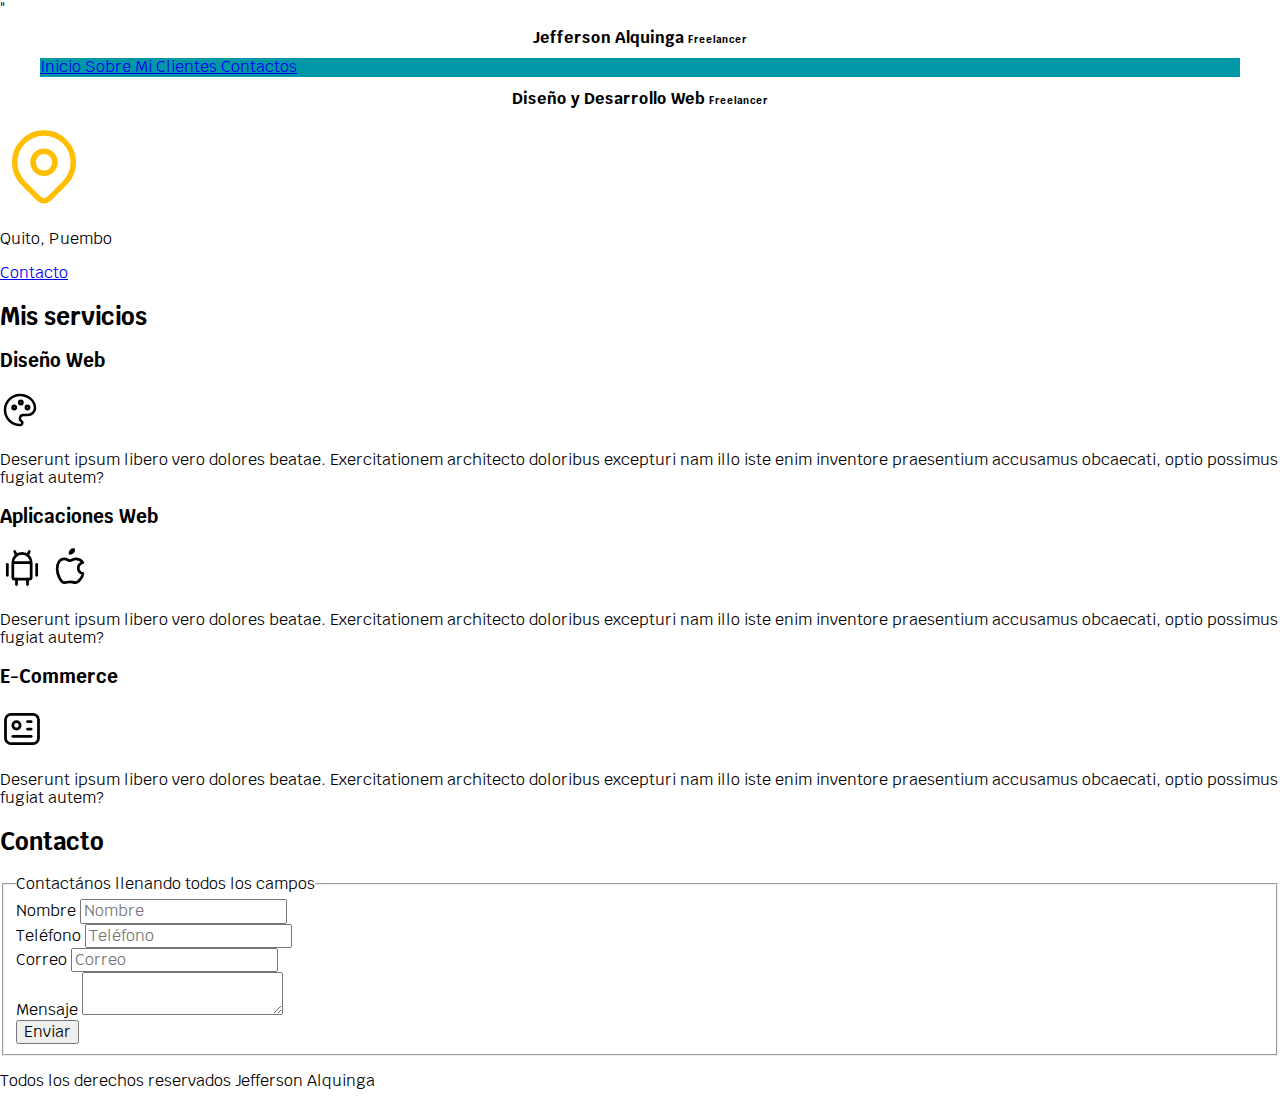
<file: index.html>
<!DOCTYPE html> <!-- me dice la versión de HTML -->
<html lang="en"> <!-- mE dice el Idioma-->
<head> 
    <meta charset="UTF-8">
    <meta name="viewport" content="width=device-width, initial-scale=1.0"> <!-- para el servidor-->
    <title>Diseñador Freelancer</title>  <!-- Nombre del Sitio web-->
    <link rel="stylesheet" href="css/normalize.css">"
    <link href = "<link rel="preconnect" href="https://fonts.googleapis.com">
    <link rel="preconnect" href="https://fonts.gstatic.com" crossorigin>
    <link href="https://fonts.googleapis.com/css2?family=Krub:wght@400;700&display=swap" rel="stylesheet">

     <link rel="preload" href="/css/styles.css" as="style">
    <link href="/css/styles.css" rel = "stylesheet">

    
</head>
<body>
    <Header>

        <h1 class = "titulo"> Jefferson Alquinga <span>Freelancer</span></h1> <!-- Esto es un heading -->
    </Header>

    <div class="nav-bg">    
    <nav class = "navegacion-principal  contenedor">
        <a href="#"> Inicio </a>
        <a href="#"> Sobre Mi </a>
        <a href="#"> Clientes </a>
        <a href="#"> Contactos </a>
       
        
    </nav>
  </div>
   
    <section > <!-- si el primer elemento hijo es un heading -->
    <h2 class="titulo" > Diseño y Desarrollo Web <span>Freelancer</span> </h2>


    <svg xmlns="http://www.w3.org/2000/svg" class="icon icon-tabler icon-tabler-map-pin" width="88" height="88" viewBox="0 0 24 24" stroke-width="1.5" stroke="#ffbf00" fill="none" stroke-linecap="round" stroke-linejoin="round">
        <path stroke="none" d="M0 0h24v24H0z" fill="none"/>
        <path d="M9 11a3 3 0 1 0 6 0a3 3 0 0 0 -6 0" />
        <path d="M17.657 16.657l-4.243 4.243a2 2 0 0 1 -2.827 0l-4.244 -4.243a8 8 0 1 1 11.314 0z" />
      </svg>

    <p> Quito, Puembo</p>
    <a href="#" > Contacto </a>
      </section>

    <main> 
    <h2> Mis servicios</h2>


    <section> 
    <h3>Diseño Web</h3>
    <svg xmlns="http://www.w3.org/2000/svg" class="icon icon-tabler icon-tabler-palette" width="40" height="40" viewBox="0 0 24 24" stroke-width="1.5" stroke="#000000" fill="none" stroke-linecap="round" stroke-linejoin="round">
        <path stroke="none" d="M0 0h24v24H0z" fill="none"/>
        <path d="M12 21a9 9 0 0 1 0 -18c4.97 0 9 3.582 9 8c0 1.06 -.474 2.078 -1.318 2.828c-.844 .75 -1.989 1.172 -3.182 1.172h-2.5a2 2 0 0 0 -1 3.75a1.3 1.3 0 0 1 -1 2.25" />
        <path d="M8.5 10.5m-1 0a1 1 0 1 0 2 0a1 1 0 1 0 -2 0" />
        <path d="M12.5 7.5m-1 0a1 1 0 1 0 2 0a1 1 0 1 0 -2 0" />
        <path d="M16.5 10.5m-1 0a1 1 0 1 0 2 0a1 1 0 1 0 -2 0" />
      </svg>
    <p> Deserunt ipsum libero vero dolores beatae. Exercitationem architecto 
        doloribus excepturi nam illo iste enim inventore praesentium accusamus 
        obcaecati, optio possimus fugiat autem?</p>
    </section>



    <section>
    <h3>Aplicaciones Web</h3>
    <svg xmlns="http://www.w3.org/2000/svg" class="icon icon-tabler icon-tabler-brand-android" width="44" height="44" viewBox="0 0 24 24" stroke-width="1.5" stroke="#000000" fill="none" stroke-linecap="round" stroke-linejoin="round">
        <path stroke="none" d="M0 0h24v24H0z" fill="none"/>
        <path d="M4 10l0 6" />
        <path d="M20 10l0 6" />
        <path d="M7 9h10v8a1 1 0 0 1 -1 1h-8a1 1 0 0 1 -1 -1v-8a5 5 0 0 1 10 0" />
        <path d="M8 3l1 2" />
        <path d="M16 3l-1 2" />
        <path d="M9 18l0 3" />
        <path d="M15 18l0 3" />
      </svg>
      <svg xmlns="http://www.w3.org/2000/svg" class="icon icon-tabler icon-tabler-brand-apple" width="44" height="44" viewBox="0 0 24 24" stroke-width="1.5" stroke="#000000" fill="none" stroke-linecap="round" stroke-linejoin="round">
        <path stroke="none" d="M0 0h24v24H0z" fill="none"/>
        <path d="M9 7c-3 0 -4 3 -4 5.5c0 3 2 7.5 4 7.5c1.088 -.046 1.679 -.5 3 -.5c1.312 0 1.5 .5 3 .5s4 -3 4 -5c-.028 -.01 -2.472 -.403 -2.5 -3c-.019 -2.17 2.416 -2.954 2.5 -3c-1.023 -1.492 -2.951 -1.963 -3.5 -2c-1.433 -.111 -2.83 1 -3.5 1c-.68 0 -1.9 -1 -3 -1z" />
        <path d="M12 4a2 2 0 0 0 2 -2a2 2 0 0 0 -2 2" />
      </svg>
     <p> Deserunt ipsum libero vero dolores beatae. Exercitationem architecto 
        doloribus excepturi nam illo iste enim inventore praesentium accusamus 
        obcaecati, optio possimus fugiat autem?</p>
    </section>

    <section>
    <h3>E-Commerce</h3>
    <svg xmlns="http://www.w3.org/2000/svg" class="icon icon-tabler icon-tabler-id" width="44" height="44" viewBox="0 0 24 24" stroke-width="1.5" stroke="#000000" fill="none" stroke-linecap="round" stroke-linejoin="round">
        <path stroke="none" d="M0 0h24v24H0z" fill="none"/>
        <path d="M3 4m0 3a3 3 0 0 1 3 -3h12a3 3 0 0 1 3 3v10a3 3 0 0 1 -3 3h-12a3 3 0 0 1 -3 -3z" />
        <path d="M9 10m-2 0a2 2 0 1 0 4 0a2 2 0 1 0 -4 0" />
        <path d="M15 8l2 0" />
        <path d="M15 12l2 0" />
        <path d="M7 16l10 0" />
      </svg>
     <p> Deserunt ipsum libero vero dolores beatae. Exercitationem architecto 
         doloribus excepturi nam illo iste enim inventore praesentium accusamus 
         obcaecati, optio possimus fugiat autem?</p>
    </section>
    </main>

    <section>
    <h2>Contacto</h2>
    <form> 
      <fieldset>
        <legend>Contactános llenando todos los campos</legend>
        
        <div>
        <label>Nombre</label>
        <input type="text" name="nombre" placeholder="Nombre"> 
        </div>

        <div>
        <label>Teléfono</label>
        <input type="tel"  placeholder="Teléfono">
        </div> 

        <div>
        <label>Correo</label>
        <input type="email"  placeholder="Correo">
        </div>


        <div>
        <label>Mensaje</label>
        <textarea></textarea>
        </div>
        <input type="submit" value="Enviar">



      </fieldset>
    </form>
    </section>

    <footer>
        <p> Todos los derechos reservados Jefferson Alquinga</p>
    </footer>
   
   




</body>


</html>
</file>
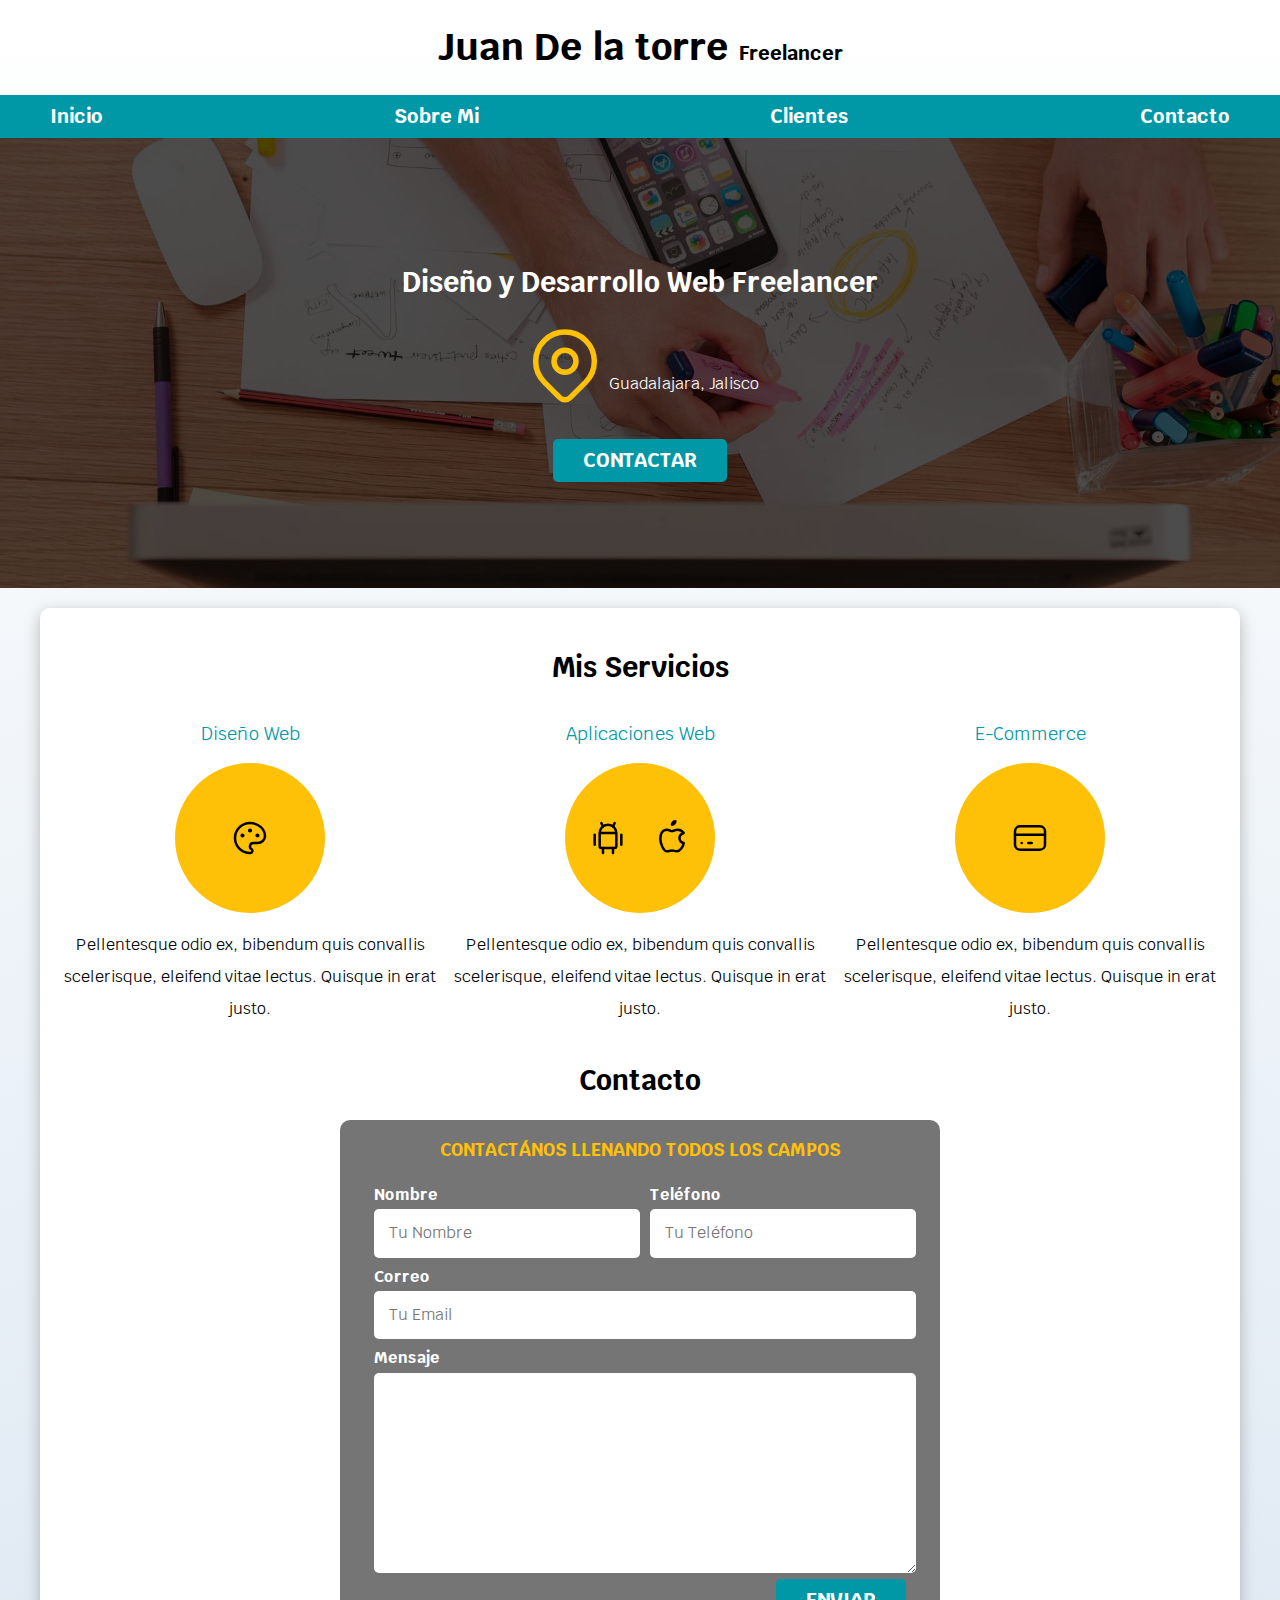
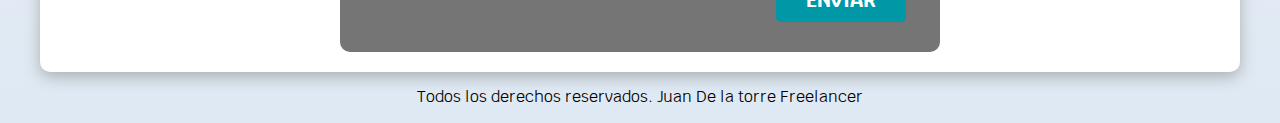
<file: Recursos/freelancer_fin/index.html>
<!DOCTYPE html>
<html lang="en">
<head>
    <meta charset="UTF-8">
    <meta name="viewport" content="width=device-width, initial-scale=1.0">
    <title>Diseñador Freelancer</title>
    <link rel="preload" href="css/normalize.css" as="style">
    <link rel="stylesheet" href="css/normalize.css">
    <link href="https://fonts.googleapis.com/css2?family=Krub:wght@400;700&display=swap" rel="stylesheet">
    <link rel="preload" href="css/styles.css" as="style">
    <link href="css/styles.css" rel="stylesheet">
</head>
<body>
    <header>
        <h1 class="titulo">Juan De la torre <span>Freelancer</span></h1>
    </header>

    <div class="nav-bg">
        <nav class="navegacion-principal contenedor">
            <a href="#">Inicio</a>
            <a href="#">Sobre Mi</a>
            <a href="#">Clientes</a>
            <a href="#">Contacto</a>
        </nav>
    </div>
    
    <section class="hero">
        <div class="contenido-hero">
            <h2>Diseño y Desarrollo Web <span> Freelancer</span></h2> 
            <div class="ubicacion">
                <svg xmlns="http://www.w3.org/2000/svg" class="icon icon-tabler icon-tabler-map-pin" width="88" height="88" viewBox="0 0 24 24" stroke-width="1.5" stroke="#FFC107" fill="none" stroke-linecap="round" stroke-linejoin="round">
                    <path stroke="none" d="M0 0h24v24H0z"/>
                    <circle cx="12" cy="11" r="3" />
                    <path d="M17.657 16.657L13.414 20.9a1.998 1.998 0 0 1 -2.827 0l-4.244-4.243a8 8 0 1 1 11.314 0z" />
                </svg>
                <p>Guadalajara, Jalisco</p>
            </div>
            <a class="boton" href="#">Contactar</a>
        </div> <!-- .contenido-hero --> 
    </section>
    
    <main class="contenedor sombra">
        <h2>Mis Servicios</h2>

        <div class="servicios">
            <section class="servicio">
                <h3>Diseño Web</h3>
                <div class="iconos">
                    <svg xmlns="http://www.w3.org/2000/svg" class="icon icon-tabler icon-tabler-palette" width="40" height="40" viewBox="0 0 24 24" stroke-width="1.5" stroke="#000000" fill="none" stroke-linecap="round" stroke-linejoin="round">
                        <path stroke="none" d="M0 0h24v24H0z"/>
                        <path d="M12 21a9 9 0 1 1 0 -18a9 8 0 0 1 9 8a4.5 4 0 0 1 -4.5 4h-2.5a2 2 0 0 0 -1 3.75a1.3 1.3 0 0 1 -1 2.25" />
                        <circle cx="7.5" cy="10.5" r=".5" fill="currentColor" />
                        <circle cx="12" cy="7.5" r=".5" fill="currentColor" />
                        <circle cx="16.5" cy="10.5" r=".5" fill="currentColor" />
                    </svg>
                </div>
                <p> Pellentesque odio ex, bibendum quis convallis scelerisque, eleifend vitae lectus. Quisque in erat justo. </p>
            </section>
        
            <section class="servicio">
                <h3>Aplicaciones Web</h3>
                <div class="iconos">
                    <svg xmlns="http://www.w3.org/2000/svg" class="icon icon-tabler icon-tabler-brand-android" width="40" height="40" viewBox="0 0 24 24" stroke-width="1.5" stroke="#000000" fill="none" stroke-linecap="round" stroke-linejoin="round">
                        <path stroke="none" d="M0 0h24v24H0z"/>
                        <line x1="4" y1="10" x2="4" y2="16" />
                        <line x1="20" y1="10" x2="20" y2="16" />
                        <path d="M7 9h10v8a1 1 0 0 1 -1 1h-8a1 1 0 0 1 -1 -1v-8a5 5 0 0 1 10 0" />
                        <line x1="8" y1="3" x2="9" y2="5" />
                        <line x1="16" y1="3" x2="15" y2="5" />
                        <line x1="9" y1="18" x2="9" y2="21" />
                        <line x1="15" y1="18" x2="15" y2="21" />
                    </svg>

                    <svg xmlns="http://www.w3.org/2000/svg" class="icon icon-tabler icon-tabler-brand-apple" width="40" height="40" viewBox="0 0 24 24" stroke-width="1.5" stroke="#000000" fill="none" stroke-linecap="round" stroke-linejoin="round">
                        <path stroke="none" d="M0 0h24v24H0z"/>
                        <path d="M9 7c-3 0-4 3-4 5.5 0 3 2 7.5 4 7.5 1.088-.046 1.679-.5 3-.5 1.312 0 1.5.5 3 .5s4-3 4-5c-.028-.01-2.472-.403-2.5-3-.019-2.17 2.416-2.954 2.5-3-1.023-1.492-2.951-1.963-3.5-2-1.433-.111-2.83 1-3.5 1-.68 0-1.9-1-3-1z" />
                        <path d="M12 4a2 2 0 0 0 2 -2a2 2 0 0 0 -2 2" />
                    </svg>
                </div>
                <p> Pellentesque odio ex, bibendum quis convallis scelerisque, eleifend vitae lectus. Quisque in erat justo. </p>
            </section>

            <section class="servicio">
                <h3>E-Commerce</h3>
                <div class="iconos">
                    <svg xmlns="http://www.w3.org/2000/svg" class="icon icon-tabler icon-tabler-credit-card" width="40" height="40" viewBox="0 0 24 24" stroke-width="1.5" stroke="#000000" fill="none" stroke-linecap="round" stroke-linejoin="round">
                        <path stroke="none" d="M0 0h24v24H0z"/>
                        <rect x="3" y="5" width="18" height="14" rx="3" />
                        <line x1="3" y1="10" x2="21" y2="10" />
                        <line x1="7" y1="15" x2="7.01" y2="15" />
                        <line x1="11" y1="15" x2="13" y2="15" />
                    </svg>
                </div>
                <p> Pellentesque odio ex, bibendum quis convallis scelerisque, eleifend vitae lectus. Quisque in erat justo. </p>
            </section>
        </div> <!--.servicios-->
    
        <section>
            <h2>Contacto</h2>

            <form class="formulario">
                <fieldset>
                    <legend>Contactános llenando todos los campos</legend>

                    <div class="contenedor-campos">
                        <div class="campo">
                            <label>Nombre</label>
                            <input class="input-text" type="text" placeholder="Tu Nombre">
                        </div>

                        <div class="campo">
                            <label>Teléfono</label>
                            <input class="input-text" type="tel" placeholder="Tu Teléfono">
                        </div>

                        <div class="campo">
                            <label>Correo</label>
                            <input class="input-text" type="email" placeholder="Tu Email">
                        </div>
                
                        <div class="campo">
                            <label>Mensaje</label>
                            <textarea class="input-text"></textarea>
                        </div>
                    </div> <!-- .contenedor-campos -->

                    <div class="alinear-derecha flex">
                        <input class="boton w-sm-100" type="submit" value="Enviar">
                    </div>
                </fieldset>
            </form>
        </section>

    </main>
    
    <footer class="footer">
        <p>Todos los derechos reservados. Juan De la torre Freelancer</p>
    </footer>



</body>
</html>
</file>
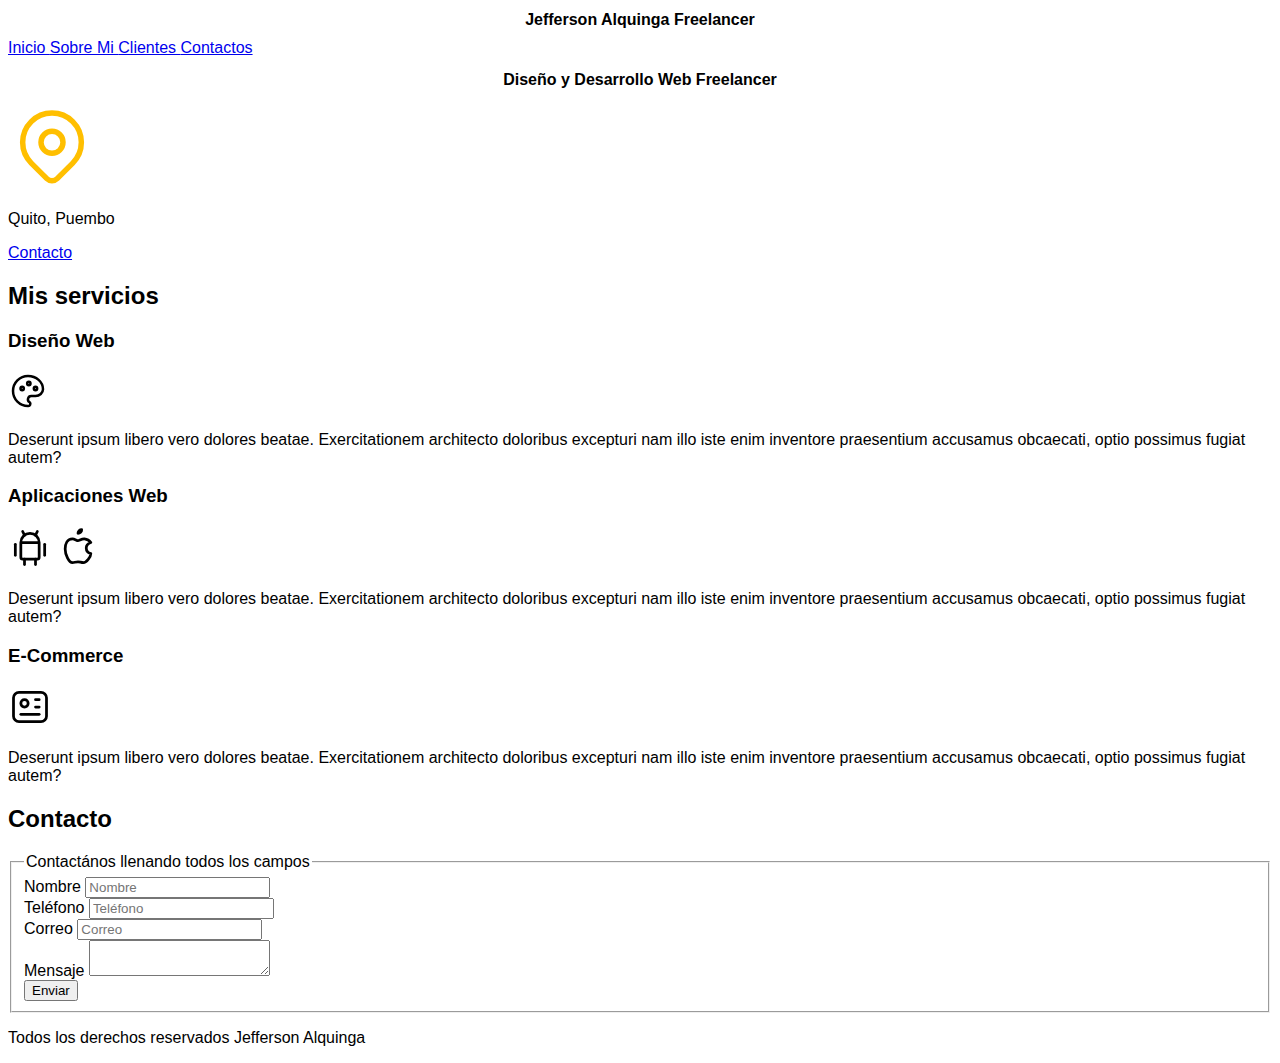
<file: nosotros.html>
<!DOCTYPE html> <!-- me dice la versión de HTML -->
<html lang="en"> <!-- mE dice el Idioma-->
<head> 
    <meta charset="UTF-8">
    <meta name="viewport" content="width=device-width, initial-scale=1.0"> <!-- para el servidor-->
    <title>Diseñador Freelancer</title>  <!-- Nombre del Sitio web-->
    <link rel = "stylesheet" href="/css/styles.css">
     <!-- <link rel="preload" href="/css/styles.css" as="style"> -->
    
    
</head>
<body>
    <Header>

        <h1 class = "titulo" > Jefferson Alquinga Freelancer</h1> <!-- Esto es un heading -->
    </Header>


    <nav>
        <a href="#"> Inicio </a>
        <a href="#"> Sobre Mi </a>
        <a href="#"> Clientes </a>
        <a href="#"> Contactos </a>
       
        
    </nav>

   
    <section > <!-- si el primer elemento hijo es un heading -->
    <h2 class = "titulo"> Diseño y Desarrollo Web Freelancer</h2>


    <svg xmlns="http://www.w3.org/2000/svg" class="icon icon-tabler icon-tabler-map-pin" width="88" height="88" viewBox="0 0 24 24" stroke-width="1.5" stroke="#ffbf00" fill="none" stroke-linecap="round" stroke-linejoin="round">
        <path stroke="none" d="M0 0h24v24H0z" fill="none"/>
        <path d="M9 11a3 3 0 1 0 6 0a3 3 0 0 0 -6 0" />
        <path d="M17.657 16.657l-4.243 4.243a2 2 0 0 1 -2.827 0l-4.244 -4.243a8 8 0 1 1 11.314 0z" />
      </svg>

    <p> Quito, Puembo</p>
    <a href="#" > Contacto </a>
      </section>

    <main> 
    <h2> Mis servicios</h2>


    <section> 
    <h3>Diseño Web</h3>
    <svg xmlns="http://www.w3.org/2000/svg" class="icon icon-tabler icon-tabler-palette" width="40" height="40" viewBox="0 0 24 24" stroke-width="1.5" stroke="#000000" fill="none" stroke-linecap="round" stroke-linejoin="round">
        <path stroke="none" d="M0 0h24v24H0z" fill="none"/>
        <path d="M12 21a9 9 0 0 1 0 -18c4.97 0 9 3.582 9 8c0 1.06 -.474 2.078 -1.318 2.828c-.844 .75 -1.989 1.172 -3.182 1.172h-2.5a2 2 0 0 0 -1 3.75a1.3 1.3 0 0 1 -1 2.25" />
        <path d="M8.5 10.5m-1 0a1 1 0 1 0 2 0a1 1 0 1 0 -2 0" />
        <path d="M12.5 7.5m-1 0a1 1 0 1 0 2 0a1 1 0 1 0 -2 0" />
        <path d="M16.5 10.5m-1 0a1 1 0 1 0 2 0a1 1 0 1 0 -2 0" />
      </svg>
    <p> Deserunt ipsum libero vero dolores beatae. Exercitationem architecto 
        doloribus excepturi nam illo iste enim inventore praesentium accusamus 
        obcaecati, optio possimus fugiat autem?</p>
    </section>



    <section>
    <h3>Aplicaciones Web</h3>
    <svg xmlns="http://www.w3.org/2000/svg" class="icon icon-tabler icon-tabler-brand-android" width="44" height="44" viewBox="0 0 24 24" stroke-width="1.5" stroke="#000000" fill="none" stroke-linecap="round" stroke-linejoin="round">
        <path stroke="none" d="M0 0h24v24H0z" fill="none"/>
        <path d="M4 10l0 6" />
        <path d="M20 10l0 6" />
        <path d="M7 9h10v8a1 1 0 0 1 -1 1h-8a1 1 0 0 1 -1 -1v-8a5 5 0 0 1 10 0" />
        <path d="M8 3l1 2" />
        <path d="M16 3l-1 2" />
        <path d="M9 18l0 3" />
        <path d="M15 18l0 3" />
      </svg>
      <svg xmlns="http://www.w3.org/2000/svg" class="icon icon-tabler icon-tabler-brand-apple" width="44" height="44" viewBox="0 0 24 24" stroke-width="1.5" stroke="#000000" fill="none" stroke-linecap="round" stroke-linejoin="round">
        <path stroke="none" d="M0 0h24v24H0z" fill="none"/>
        <path d="M9 7c-3 0 -4 3 -4 5.5c0 3 2 7.5 4 7.5c1.088 -.046 1.679 -.5 3 -.5c1.312 0 1.5 .5 3 .5s4 -3 4 -5c-.028 -.01 -2.472 -.403 -2.5 -3c-.019 -2.17 2.416 -2.954 2.5 -3c-1.023 -1.492 -2.951 -1.963 -3.5 -2c-1.433 -.111 -2.83 1 -3.5 1c-.68 0 -1.9 -1 -3 -1z" />
        <path d="M12 4a2 2 0 0 0 2 -2a2 2 0 0 0 -2 2" />
      </svg>
     <p> Deserunt ipsum libero vero dolores beatae. Exercitationem architecto 
        doloribus excepturi nam illo iste enim inventore praesentium accusamus 
        obcaecati, optio possimus fugiat autem?</p>
    </section>

    <section>
    <h3>E-Commerce</h3>
    <svg xmlns="http://www.w3.org/2000/svg" class="icon icon-tabler icon-tabler-id" width="44" height="44" viewBox="0 0 24 24" stroke-width="1.5" stroke="#000000" fill="none" stroke-linecap="round" stroke-linejoin="round">
        <path stroke="none" d="M0 0h24v24H0z" fill="none"/>
        <path d="M3 4m0 3a3 3 0 0 1 3 -3h12a3 3 0 0 1 3 3v10a3 3 0 0 1 -3 3h-12a3 3 0 0 1 -3 -3z" />
        <path d="M9 10m-2 0a2 2 0 1 0 4 0a2 2 0 1 0 -4 0" />
        <path d="M15 8l2 0" />
        <path d="M15 12l2 0" />
        <path d="M7 16l10 0" />
      </svg>
     <p> Deserunt ipsum libero vero dolores beatae. Exercitationem architecto 
         doloribus excepturi nam illo iste enim inventore praesentium accusamus 
         obcaecati, optio possimus fugiat autem?</p>
    </section>
    </main>

    <section>
    <h2>Contacto</h2>
    <form> 
      <fieldset>
        <legend>Contactános llenando todos los campos</legend>
        
        <div>
        <label>Nombre</label>
        <input type="text" name="nombre" placeholder="Nombre"> 
        </div>

        <div>
        <label>Teléfono</label>
        <input type="tel"  placeholder="Teléfono">
        </div> 

        <div>
        <label>Correo</label>
        <input type="email"  placeholder="Correo">
        </div>


        <div>
        <label>Mensaje</label>
        <textarea></textarea>
        </div>
        <input type="submit" value="Enviar">



      </fieldset>
    </form>
    </section>

    <footer>
        <p> Todos los derechos reservados Jefferson Alquinga</p>
    </footer>
   
   




</body>


</html>
</file>
<file: css/styles.css>
:root{

    __blanco: #ffffff;
    --obscuro: #212121;
    --primario: #ffc107;
    --secundario: #0097A7;

    --fuente-principal: 3.8 rem;

}

html{
    font-size: 62.5%;
}

body{
    font-size: 16px;  /* 1rem = 10px */
    font-family: 'Krub', sans-serif;
}

.titulo {
    text-align: center;
    font-size: var(--fuente-principal);
    font: weight 400;
    
   
}
.titulo span{

    font-size: 1rem;
    
}

.contenedor {
    width: 120rem;
    margin: 0 auto;
}
.navegacion-principal{
    background-color: var(--secundario);
}
</file>
<file: Recursos/freelancer_fin/css/styles.css>
:root {
    --blanco: #ffffff;
    --oscuro: #212121;
    --primario: #FFC107;
    --secundario: #0097A7;
    --gris: #757575;
    --grisClaro: #DFE9F3;
}
/*  Globales **/
html {
    font-size: 62.5%;
    box-sizing: border-box; /* Hack para Box Model **/
    scroll-snap-type: y mandatory;
}
/** Scroll Snap**/
.servicios,
.navegacion-principal,
.formulario {
    scroll-snap-align: center;
    scroll-snap-stop: always;
}

*, *:before, *:after {
    box-sizing: inherit;
}
body {
    font-size: 16px; /* 1rem = 10px */
    font-family: 'Krub', sans-serif;
    background-image: linear-gradient(to top, var(--grisClaro) 0%, var(--blanco) 100% );
}
.contenedor {
    max-width: 120rem;
    margin: 0 auto;
}
.boton {
    background-color: var(--secundario);
    color: var(--blanco);
    padding: 1rem 3rem;
    margin-top: 3rem;
    font-size: 2rem;
    text-decoration: none;
    text-transform: uppercase;
    font-weight: bold;
    border-radius: .5rem;
    width: 90%;
    text-align: center;
    border: none;
}
@media (min-width: 768px) {
    .boton {
        width: auto;
    }
}
.boton:hover {
    cursor: pointer;
}

.sombra {
    box-shadow: 0px 5px 15px 0px rgba(112,112,112,0.48);
    background-color: var(--blanco);
    padding: 2rem;
    border-radius: 1rem;
}

/* Tipografia */
h1 {
    font-size: 3.8rem;
}
h2 {
    font-size: 2.8rem;
}
h3 {
    font-size: 1.8rem;
}
h1,h2,h3 {
    text-align: center;
}


/* Titulos */
.titulo span {
    font-size: 2rem;
}

/** Utilidades **/
.w-sm-100 {
    width: 100%;
}
@media (min-width: 768px) {
    .w-sm-100 {
        width: auto;
    }
}
.flex {
    display: flex;
}
.alinear-derecha {
    justify-content: flex-end;
}

/* Navegacion Principal */
.nav-bg {
    background-color: var(--secundario);
}
.navegacion-principal {
    display: flex;
    flex-direction: column;
}
@media (min-width: 768px) {
    .navegacion-principal {
        flex-direction: row;
        justify-content: space-between;
    }
}

.navegacion-principal a {
    display: block;
    text-align: center;
    color: var(--blanco);
    text-decoration: none;
    font-size: 2rem;
    font-weight: 700;
    padding: 1rem;
}
.navegacion-principal a:hover {
    background-color: var(--primario);
    color: var(--oscuro);
}

/* Hero */
.hero {
    background-image: url(../img/hero.jpg);
    background-repeat: no-repeat;
    background-size: cover;
    height: 450px;
    position: relative;
    margin-bottom: 2rem;
}
.contenido-hero {
    position: absolute;
    background-color: rgba( 0,0,0, .7 ); /** Anterior **/
    background-color: rgb( 0 0 0 / 70% );
    width: 100%;
    height: 100%;

    display: flex;
    flex-direction: column;
    align-items: center;
    justify-content: center;

}
.contenido-hero h2, 
.contenido-hero p {
    color: var(--blanco);
}
.contenido-hero .ubicacion {
    display: flex;
    align-items: flex-end;
}



/** Servicios **/
@media (min-width: 768px) {
    .servicios {
        display: grid;
        grid-template-columns: repeat(3, 1fr);
        column-gap: 1rem;
    }
}

.servicio {
    display: flex;
    flex-direction: column;
    align-items: center;
}
.servicio h3 {
    color: var(--secundario);
    font-weight: normal;
}
.servicio p {
    line-height: 2;
    text-align: center;
}
.servicio .iconos {
    height: 15rem;
    width: 15rem;
    background-color: var(--primario);
    border-radius: 50%;
    display: flex;
    justify-content: space-evenly;
    align-items: center;
}

/** Contacto **/
.formulario {
    background-color: var(--gris);
    width: min( 60rem, 100% ); /** Utilizar el valor más pequeño **/
    margin: 0 auto;
    padding: 2rem;
    border-radius: 1rem;
}

.formulario fieldset {
    border: none;
}
.formulario legend {
    text-align: center;
    font-size: 1.8rem;
    text-transform: uppercase;
    font-weight: 700;
    margin-bottom: 2rem;
    color: var(--primario);
}

@media (min-width: 768px) {
    .contenedor-campos {
        display: grid;
        grid-template-columns: 50% 50%;
        grid-template-rows: auto auto 20rem ;
        column-gap: 1rem;
    }

    .campo:nth-child(3),
    .campo:nth-child(4) {
        grid-column: 1 / 3;
    }
}
.campo {
    margin-bottom: 1rem;
}
.campo label {
    color: var(--blanco);
    font-weight: bold;
    margin-bottom: .5rem;
    display: block;
}
.campo textarea {
    height: 20rem;
}

.input-text {
    width: 100%;
    border: none;
    padding: 1.5rem;
    border-radius: .5rem;
}

/** Footer **/
.footer {
    text-align: center;
}
</file>
